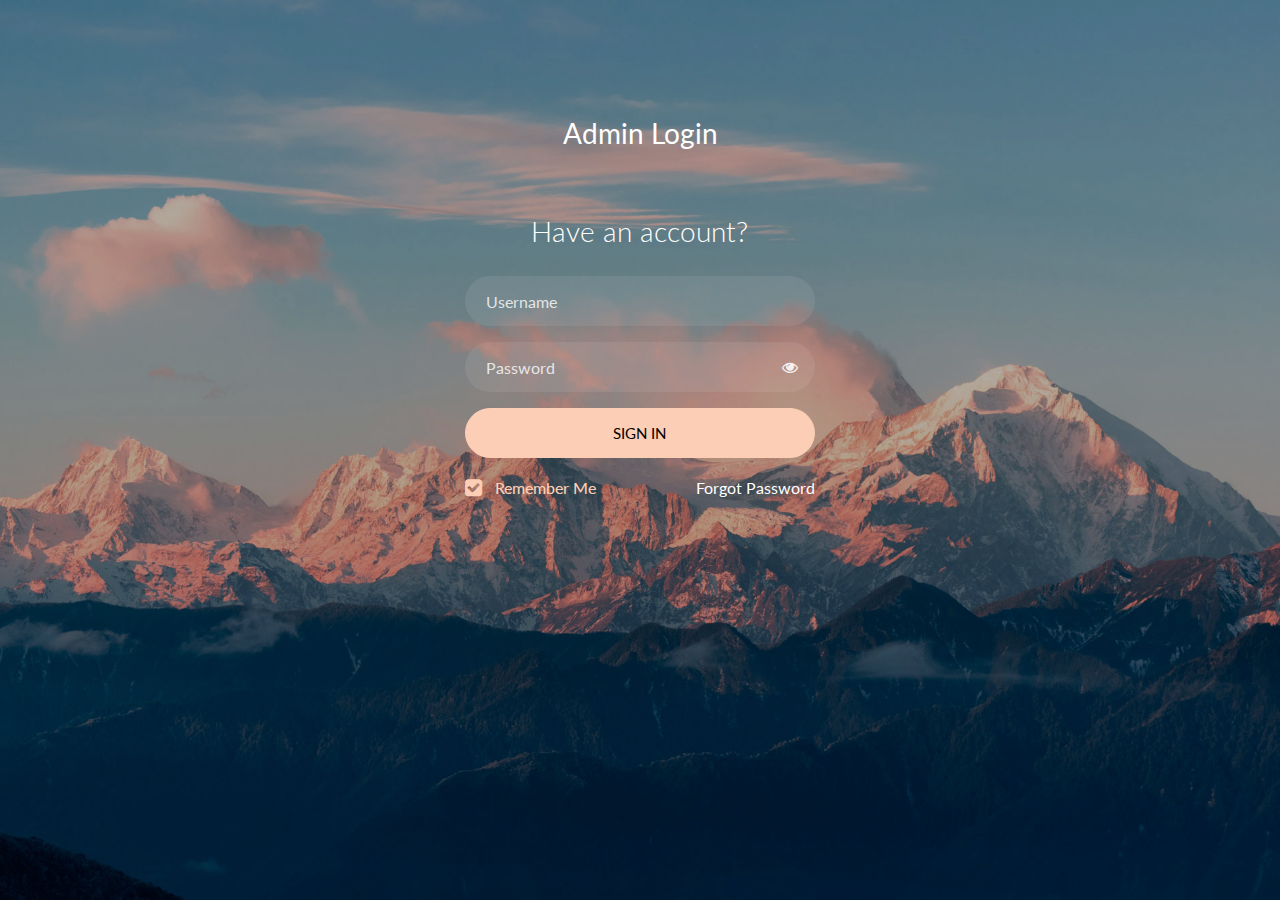
<file: Adminlogin/index.html>
<!doctype html>
<html lang="en">
  <head>
  	<title>Admin Login</title>
    <meta charset="utf-8">
    <meta name="viewport" content="width=device-width, initial-scale=1, shrink-to-fit=no">

	<link href="https://fonts.googleapis.com/css?family=Lato:300,400,700&display=swap" rel="stylesheet">

	<link rel="stylesheet" href="https://stackpath.bootstrapcdn.com/font-awesome/4.7.0/css/font-awesome.min.css">
	
	<link rel="stylesheet" href="css/style.css">

	</head>
	<body class="img js-fullheight" style="background-image: url(images/bg.jpg);">
	<section class="ftco-section">
		<div class="container">
			<div class="row justify-content-center">
				<div class="col-md-6 text-center mb-5">
					<h2 class="heading-section">Admin Login</h2>
				</div>
			</div>
			<div class="row justify-content-center">
				<div class="col-md-6 col-lg-4">
					<div class="login-wrap p-0">
		      	<h3 class="mb-4 text-center">Have an account?</h3>
		      	<form action="#" class="signin-form">
		      		<div class="form-group">
		      			<input type="text" class="form-control" placeholder="Username" required>
		      		</div>
	            <div class="form-group">
	              <input id="password-field" type="password" class="form-control" placeholder="Password" required>
	              <span toggle="#password-field" class="fa fa-fw fa-eye field-icon toggle-password"></span>
	            </div>
	            <div class="form-group">
	            	<button type="submit" class="form-control btn btn-primary submit px-3">Sign In</button>
	            </div>
	            <div class="form-group d-md-flex">
	            	<div class="w-50">
		            	<label class="checkbox-wrap checkbox-primary">Remember Me
									  <input type="checkbox" checked>
									  <span class="checkmark"></span>
									</label>
								</div>
								<div class="w-50 text-md-right">
									<a href="#" style="color: #fff">Forgot Password</a>
								</div>
	            </div>
	          </form>
						  <!-- 
	          <p class="w-100 text-center">&mdash; Or Sign In With &mdash;</p>
	       <div class="social d-flex text-center">
	          	<a href="#" class="px-2 py-2 mr-md-1 rounded"><span class="ion-logo-facebook mr-2"></span> Facebook</a>
	          	<a href="#" class="px-2 py-2 ml-md-1 rounded"><span class="ion-logo-twitter mr-2"></span> Twitter</a>
	          </div>
						-->
		      </div>
				</div>
			</div>
		</div>
	</section>

	<script src="js/jquery.min.js"></script>
  <script src="js/popper.js"></script>
  <script src="js/bootstrap.min.js"></script>
  <script src="js/main.js"></script>

	</body>
</html>
</file>
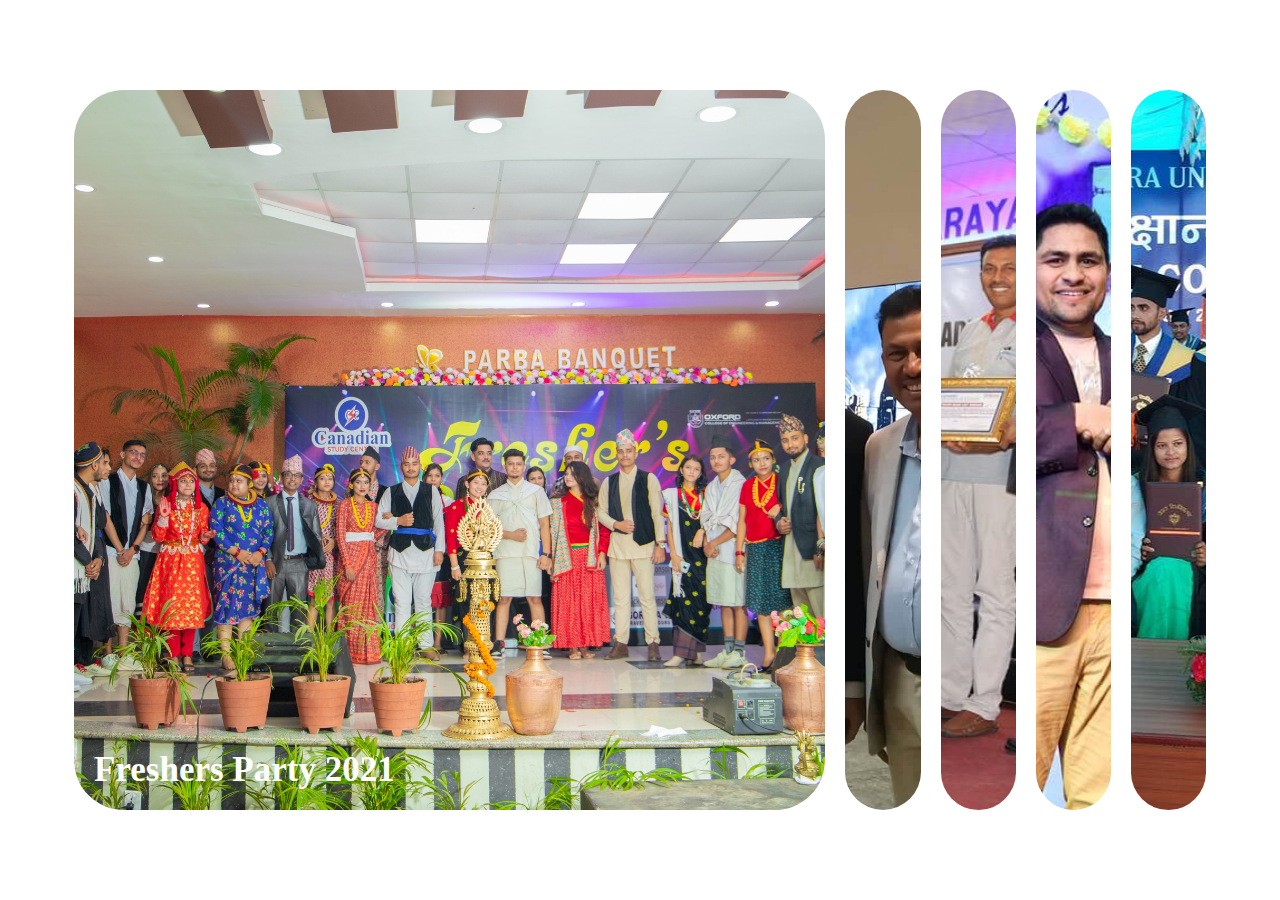
<file: Gallery/index.html>
<!DOCTYPE html>
<html lang="en">
<head>
  <meta charset="UTF-8">
  <meta name="viewport" content="width=device-width, initial-scale=1.0">
  <title>OXFORD Gallery</title>
  <link rel="stylesheet" href="style.css">
</head>
<body>
  <div class="containerofgallery">
    <div class="panel active" style="background-image: url(2021fresher.jpg);">
        <h1>Freshers Party 2021</h1>
    </div>
    <div class="panel" style="background-image: url(berlin.jpg);">
        <h1>Quality Choice Prize 2019 Convetion in Berlin</h1>
    </div>
    <div class="panel" style="background-image: url(2019Graduation.jpg);">
        <h1>OCEM Graduation Ceremony 2019</h1>
    </div>
    <div class="panel" style="background-image: url(freshers2018.jpg);">
        <h1>Freshers Party 2018</h1>
    </div>
    <div class="panel" style="background-image: url(2018graduation.jpg);">
        <h1>OCEM Graduation Ceremony 2018</h1>
    </div>
</div>
<script src="scriptofgallery.js"></script>
</body>
</html>
</file>
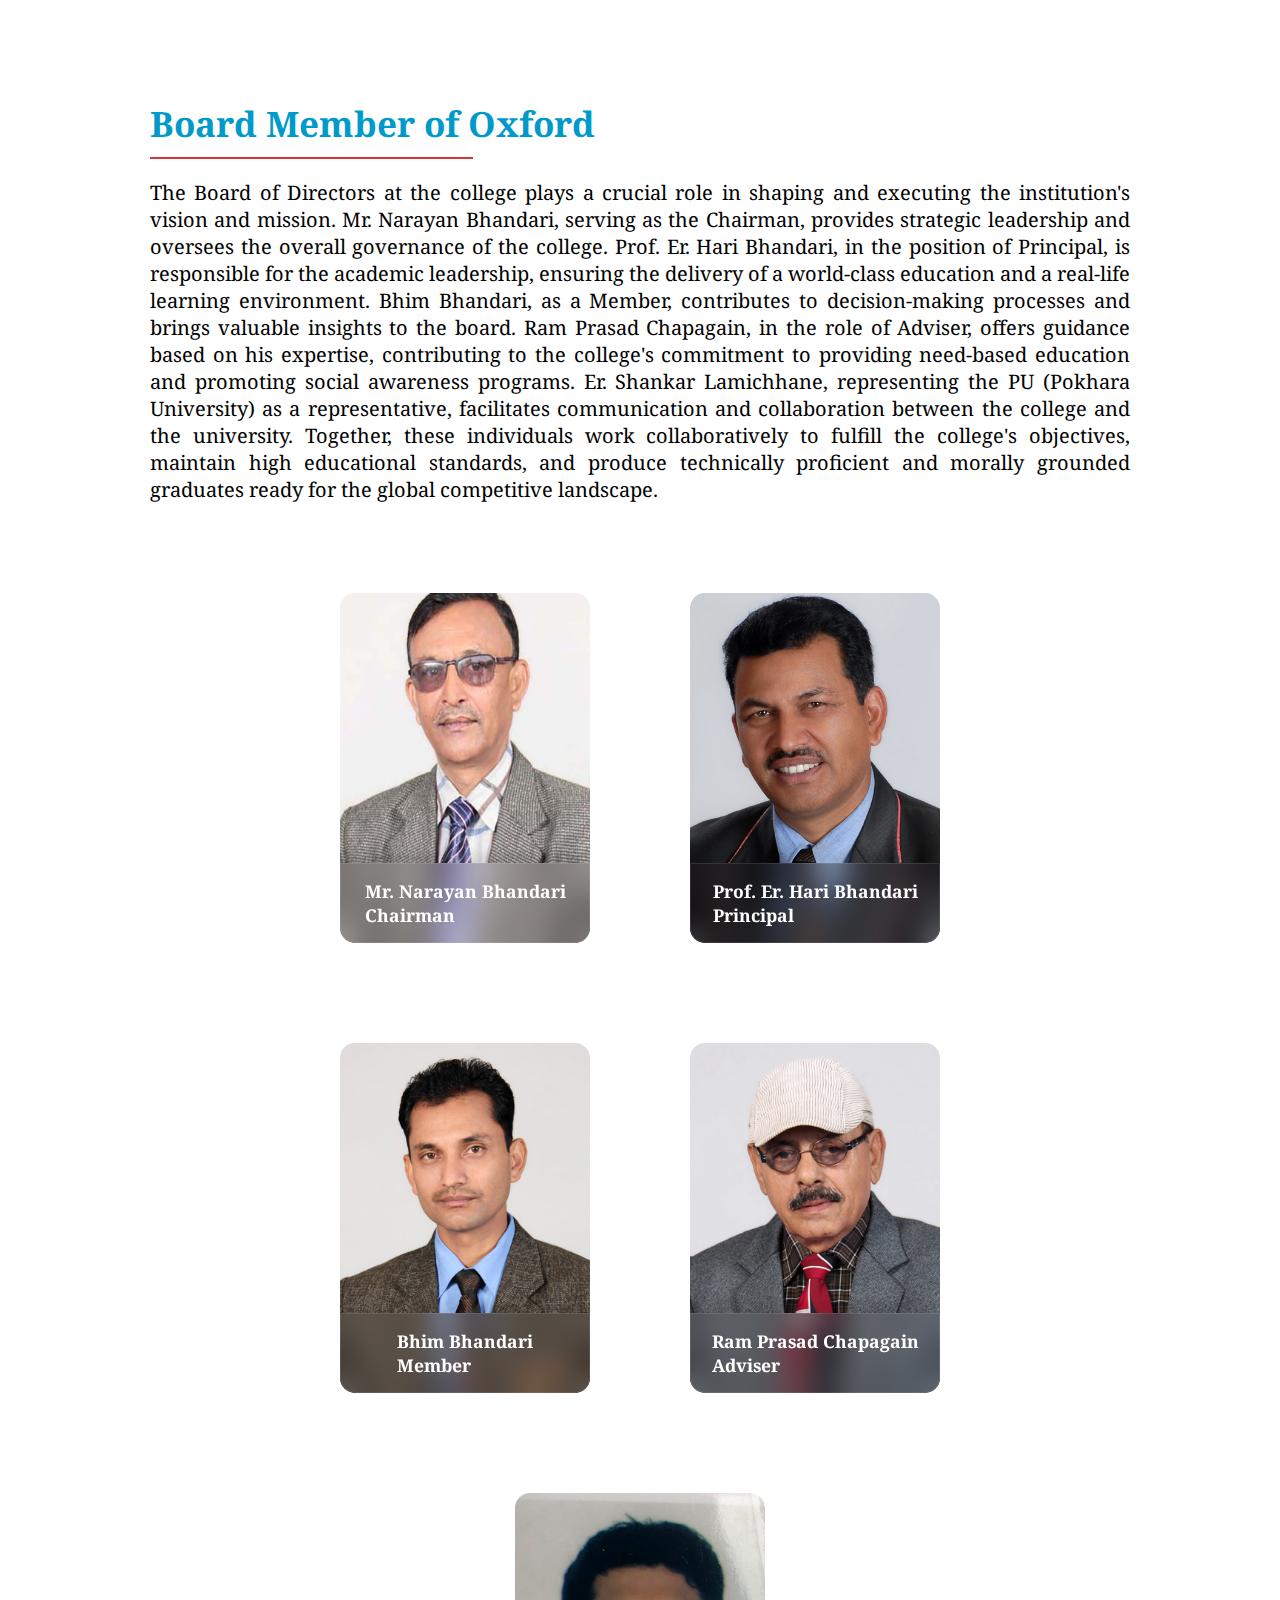
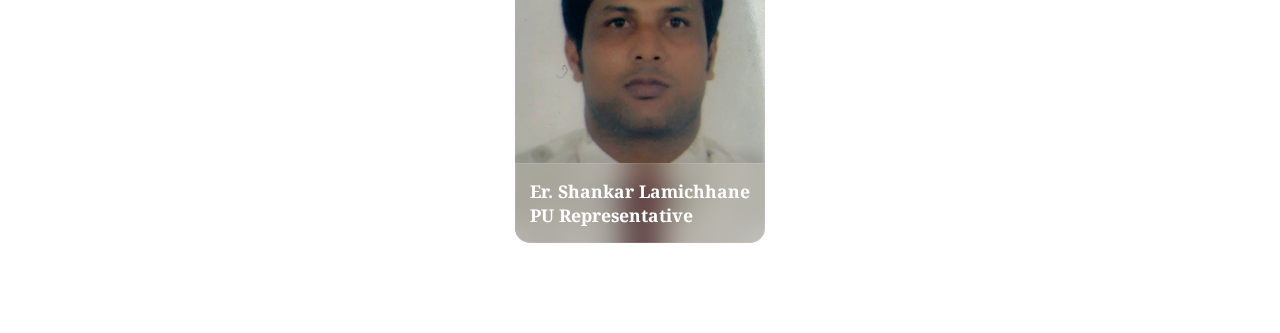
<file: member.html>
<!DOCTYPE html>
<html lang="en">
  <head>
    <meta charset="UTF-8" />
    <meta name="viewport" content="width=device-width, initial-scale=1.0" />
    <title>Board of Directors</title>
    <link rel="preconnect" href="https://fonts.googleapis.com" />
    <link rel="preconnect" href="https://fonts.gstatic.com" crossorigin />
    <link
      href="https://fonts.googleapis.com/css2?family=Lemon&family=Noto+Serif&display=swap"
      rel="stylesheet"
    />
  </head>
  <style>
    * {
      font-family: "Lemon", serif;
      font-family: "Noto Serif", serif;
      margin: 0;
      padding: 0;
      box-sizing: border-box;
    }
    .title h1 {
      margin-top: 100px;
      color: #009aca;
      font-size: 35px;
    }
    .title hr {
      margin-top: 10px;
      width: 33%;
      border: 0;
      background-color: #d73438;
      height: 2px;
      margin-bottom: 20px;
    }
    .title p {
      font-size: 20px;
      text-align: justify;
    }
    body {
      justify-content: center;
      align-items: center;
      margin-left: 150px;
      margin-right: 150px;
    }
    .wrapper .card_Container {
      position: relative;
      display: flex;
      justify-content: center;
      align-items: center;
      flex-wrap: wrap;
      margin: 40px 0;
    }

    .card_Container .card {
      position: relative;
      width: 250px;
      height: 350px;
      margin: 50px;
      overflow: hidden;
      border-radius: 15px;
      display: flex;
      justify-content: center;
      align-items: center;
    }
    .card .imbBx,
    .imbBx img {
      object-fit: cover;
      width: 100%;
      height: 100%;
    }
    .card .content {
      font-size: 15px;
      position: absolute;
      bottom: -160px;
      width: 100%;
      height: 80px;
      display: flex;
      justify-content: center;
      align-items: center;
      flex-direction: column;
      backdrop-filter: blur(15px);
      box-shadow: 0 -10px 10px rgba(0, 0, 0, 0.1);
      border: 1px solid rgba(255, 255, 255, 0.1);
      border-radius: 0 0 15px 15px;
      transition: bottom 0.5s;
      transition-delay: 0.65s;
      color: white;
    }
    .card .content {
      bottom: 0;
      transition-delay: 0s;
      cursor: pointer;
    }
    .card .content {
      opacity: 1;
      transform: translateY(0);
    }
  </style>
  <body>
    <div class="wrapper">
      <div class="title">
        <h1>Board Member of Oxford</h1>
        <hr />
        <p>
          The Board of Directors at the college plays a crucial role in shaping
          and executing the institution's vision and mission. Mr. Narayan
          Bhandari, serving as the Chairman, provides strategic leadership and
          oversees the overall governance of the college. Prof. Er. Hari
          Bhandari, in the position of Principal, is responsible for the
          academic leadership, ensuring the delivery of a world-class education
          and a real-life learning environment. Bhim Bhandari, as a Member,
          contributes to decision-making processes and brings valuable insights
          to the board. Ram Prasad Chapagain, in the role of Adviser, offers
          guidance based on his expertise, contributing to the college's
          commitment to providing need-based education and promoting social
          awareness programs. Er. Shankar Lamichhane, representing the PU
          (Pokhara University) as a representative, facilitates communication
          and collaboration between the college and the university. Together,
          these individuals work collaboratively to fulfill the college's
          objectives, maintain high educational standards, and produce
          technically proficient and morally grounded graduates ready for the
          global competitive landscape.
        </p>
      </div>

      <div class="card_Container">
        <div class="card">
          <div class="imbBx">
            <img src="image/bod/Narayan.jpg" alt="" srcset="" />
          </div>

          <div class="content">
            <h3>Mr. Narayan Bhandari<br /><span>Chairman</span></h3>
          </div>
        </div>

        <div class="card">
          <div class="imbBx">
            <img src="image/bod/hari.png" alt="" srcset="" />
          </div>

          <div class="content">
            <h3>Prof. Er. Hari Bhandari<br /><span>Principal</span></h3>
          </div>
        </div>

        <div class="card">
          <div class="imbBx">
            <img src="image/bod/bhim.jpg" alt="" srcset="" />
          </div>
          <div class="content">
            <h3>Bhim Bhandari<br /><span>Member</span></h3>
          </div>
        </div>

        <div class="card">
          <div class="imbBx">
            <img src="image/bod/Ram Parasd.jpg" alt="" srcset="" />
          </div>

          <div class="content">
            <h3>Ram Prasad Chapagain<br /><span>Adviser</span></h3>
          </div>
        </div>

        <div class="card">
          <div class="imbBx">
            <img src="image/bod/shankar.jpg" alt="" srcset="" />
          </div>

          <div class="content">
            <h3>Er. Shankar Lamichhane<br /><span>PU Representative</span></h3>
          </div>
        </div>
      </div>
    </div>
  </body>
</html>
</file>
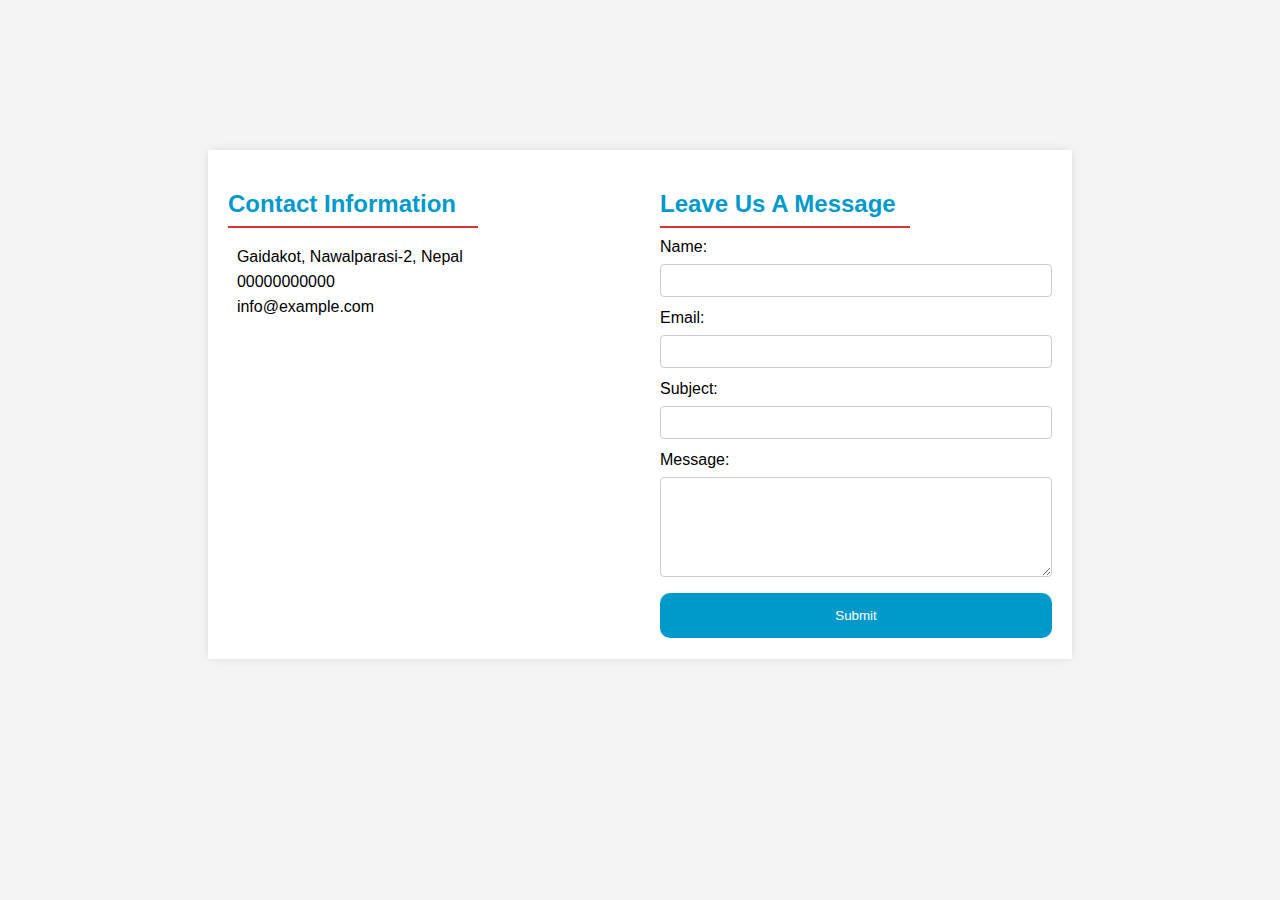
<file: query.html>
<!DOCTYPE html>
<html lang="en">
<head>
    <meta charset="UTF-8">
   
    <meta name="viewport" content="width=device-width, initial-scale=1.0">
    <link rel="stylesheet" href="https://cdnjs.cloudflare.com/ajax/libs/font-awesome/6.5.1/css/all.min.css" integrity="sha512-DTOQO9RWCH3ppGqcWaEA1BIZOC6xxalwEsw9c2QQeAIftl+Vegovlnee1c9QX4TctnWMn13TZye+giMm8e2LwA==" crossorigin="anonymous" referrerpolicy="no-referrer" />
    <title>Document</title>
    <style>
        
body {
    font-family: Arial, sans-serif;
    background-color: #f4f4f4;
    
    margin-top: 150px;
    padding: 0;
    margin-left: 100px;
    margin-right: 100px;
}

.container {

    width: 80%;
    margin: 0 auto;
}

.row {
    display: flex;
    justify-content: space-between;
    margin: 30px 0;
    box-shadow: 0 0 10px rgba(0, 0, 0, 0.1);
    border-radius: 8px;
}


.col,
.col2 {
    flex: 1;
    padding: 20px;
    box-sizing: border-box;
    background-color: #fff;
    
   
}
.details p{
  
    line-height: 25px;
 
}
h2{
  color:#009ACA;
  margin-bottom: 5px;
}
hr{
  width: 250px;
  border: 0;
  background-color: #d73438;
  height: 2.5px;
  margin-bottom: 10px;
  margin-left: 0px;
}
.details p i {
    color: #009ACA;
}

/* Form Styles */
form {
    width: 100%;
}

label {
    display: block;
    margin-bottom: 8px;
}

input,
textarea {
    width: 100%;
    padding: 8px;
    margin-bottom: 12px;
    box-sizing: border-box;
    border: 1px solid #ccc;
    border-radius: 4px;
}

textarea {
    resize: vertical;
    height: 100px;
}

button {
    background-color:#009ACA;
    color: #fff;
    padding: 15px;
    border: none;
    border-radius: 10px;
    cursor: pointer;
    transition: background-color 0.3s ease;
    width: 100%;
}

button:hover {
    background-color: #d73438;
}

/* Media Query for Tablets */
@media (max-width: 768px) {
    .row {
        flex-direction: column;
    }

    .col,
    .col2 {
        margin-bottom: 20px;
    }
}

/* Media Query for Mobile Devices */
@media (max-width: 480px) {
    .container {
        width: 90%;
    }

    button {
        padding: 12px;
    }
}

    </style>
</head>
<body>
    
    <div class="container">
        <div class="row">
            <div class="col">
                <h2>Contact Information</h2>
                <hr>
            <div class="details">
            <p>
                <i class="fas fa-map-marker-alt"></i>&nbsp Gaidakot, Nawalparasi-2, Nepal<br>
                <i class="fas fa-phone"></i>&nbsp  00000000000<br>
                <i class="fas fa-envelope"></i>&nbsp info@example.com
            </p>
            <div class="col-md-12 map-container">
                <iframe src="https://www.google.com/maps/embed?pb=!1m18!1m12!1m3!1d3532.4980161838585!2d84.41555267492282!3d27.70190582573246!2m3!1f0!2f0!3f0!3m2!1i1024!2i768!4f13.1!3m3!1m2!1s0x3994fb423960c6a7%3A0xdb08a9095e14a464!2sOxford%20College%20of%20Engineering%20and%20Management!5e0!3m2!1sen!2snp!4v1706252957288!5m2!1sen!2snp" width="100%" height="300" style="border:0;" allowfullscreen="" loading="lazy" referrerpolicy="no-referrer-when-downgrade"></iframe>
            </div>
        </div>
            </div>
            <div class="col2">
                <h2>Leave Us A Message</h2>
                <hr>
                <form id="contactForm">
                    <label for="name">Name:</label>
                    <input type="text" id="name" name="name" required>
    
                    <label for="email">Email:</label>
                    <input type="email" id="email" name="email" required>
    
                    <label for="subject">Subject:</label>
                    <input type="text" id="subject" name="subject" required>
    
                    <label for="message">Message:</label>
                    <textarea id="message" name="message" required></textarea>
    
                    <button>Submit</button>
                </form>
            </div>
        
        </div>
    </div>

</body>
</html>
</file>
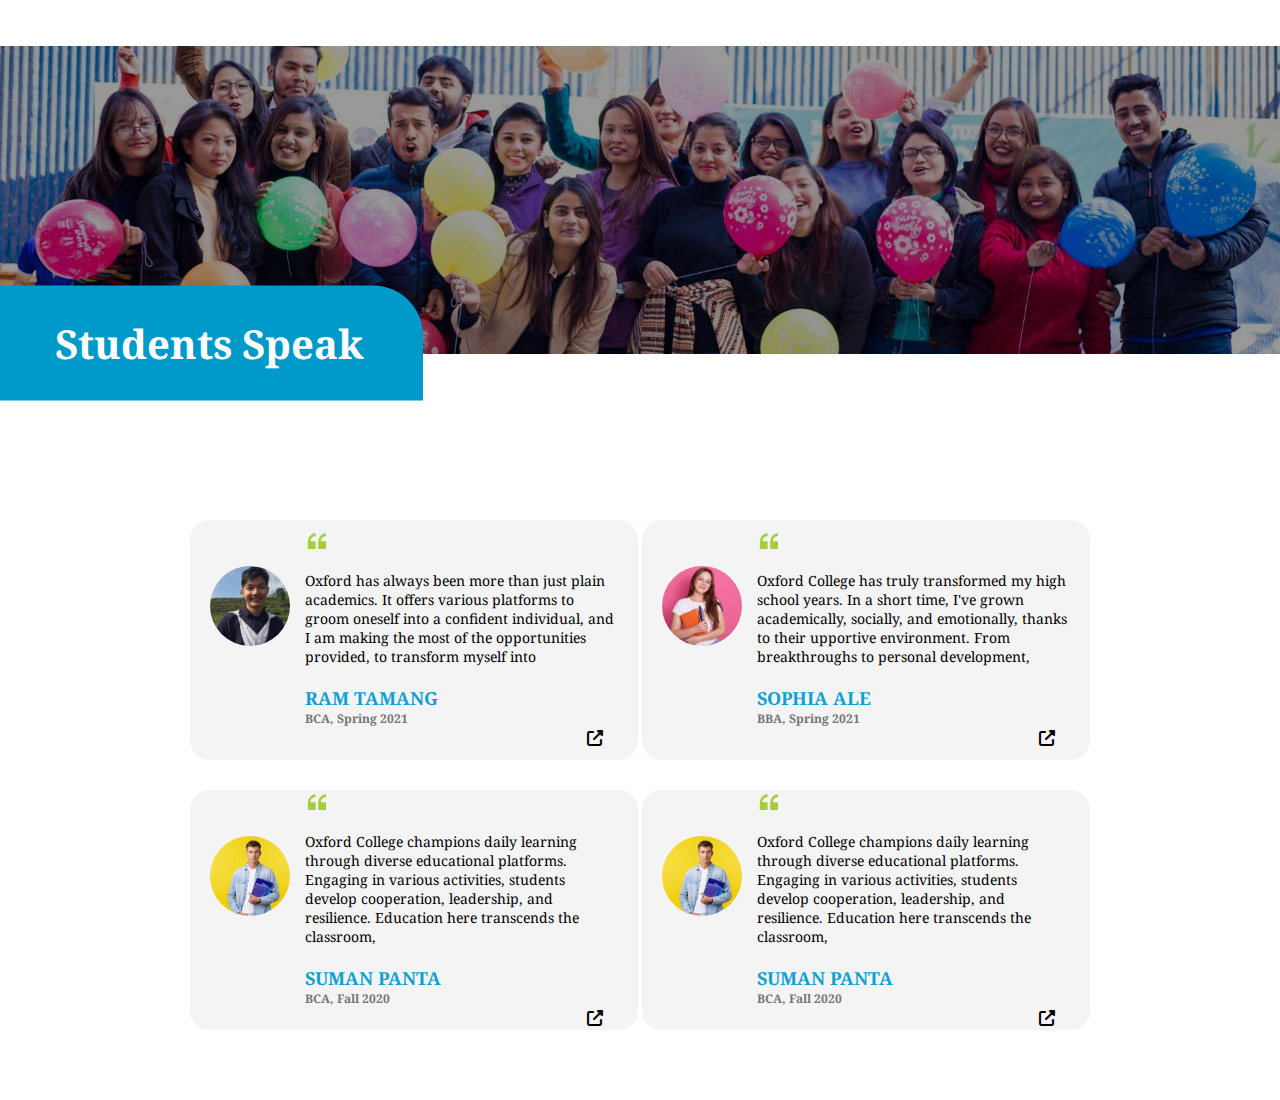
<file: testimonial.html>
<!DOCTYPE html>
<html lang="en">
  <head>
    <meta charset="UTF-8" />
    <meta name="viewport" content="width=device-width, initial-scale=1.0" />
    <title>testimonial</title>
    <!--for Font-->
<link rel="preconnect" href="https://fonts.googleapis.com">
<link rel="preconnect" href="https://fonts.gstatic.com" crossorigin>
<link href="https://fonts.googleapis.com/css2?family=Lemon&family=Noto+Serif&display=swap" rel="stylesheet">
    <!---For font Awesome-->
   <link rel="stylesheet" href="https://cdnjs.cloudflare.com/ajax/libs/font-awesome/6.5.1/css/all.min.css">
    <style>
      *{
        margin: 0;
     
        padding: 0;
        
      }
      .image-container {
        position: relative;
        width: 100%;
        height: 150px;
        
      }

      .image-container img {
        width: 100%;
        height: 400px;
        object-fit: contain;
        filter: brightness(60%);
      }
      .overlay-text {
        position: absolute;

        font-family: "Noto Serif", serif;
        border-radius: 0 50px 0px 0;
     left: 5%;
    top: 228.8%;
        transform: translate(-50%, -50%);
        color: white;
        font-size: 40px;
        font-family:'Segoe UI', Tahoma, Geneva, Verdana, sans-serif;
        font-weight: bold;
        text-align: center;
        padding: 30px 60px 30px 350px;
background-color:#009aca;
font-family: "Noto Serif", serif;

      }
*{
  font-family: "Noto Serif", serif;
}

      
/* .testimonial {
  
  font-family: "Poppins", sans-serif;
  margin-top: 400px;
  margin-left: 150px;
  margin-right: 150px;
  display: flex;
  flex-wrap: wrap;
  justify-content: space-evenly;
  padding: 40px;
}

.testimonial1 {
  width:580px;
  height: 200px;
  display: flex;
  align-items: center;
  padding: 20px;
  background-color: #f4f4f5;
  border-radius: 20px;
  margin: 8px;
  box-shadow: 0px 11px 8px 0px rgba(0, 0, 0, 0.1);
  transition: transform 0.3s ease-in-out;
} */
.testimonial {
  display: flex;
  flex-wrap: wrap;
  justify-content: space-between;
  margin-top: 330px;
  margin-left: 150px;
  margin-right: 150px;
  padding: 40px;
}

.testimonial1 {
  width: calc(47% - 15px);
  height: 200px;
  display: flex;
  align-items: center;
  padding: 20px;
  background-color: #f4f4f5;
  border-radius: 20px;
  margin-bottom: 30px;
  /* box-shadow: 0px 11px 8px 0px rgba(0, 0, 0, 0.1); */
  transition: transform 0.3s ease-in-out;
}


.testimonial1:hover {
  transform: scale(1.05);
}

.testimonial1img img {
  width: 80px;
  height: 80px;
  object-fit: cover;
  border-radius: 50%;
  margin-right: 15px;
  margin-top: -4000px;
}
.testimonialcontent img {
  height: 20px;
}

.testimonialcontent p {
  font-size: 14px;
  margin: 15px 0;
}

.testimonialcontent h2 {
  color: #0ea0d3;
  font-size: 18px;
  margin-top: 20px;
  text-transform: uppercase;
  font-weight: 700;
}

.testimonialcontent h3 {
  font-size: 12px;
  color: #777;
}
.testimonialcontent .fa-solid {
  margin-left: 90%;
  cursor: pointer;
}

.modal {
  display: none;
  position: fixed;
  top: 50%;
  left: 50%;
  transform: translate(-50%, -50%);
  padding: 20px;
  background-color: #fff;
  border: 1px solid #ccc;
  border-radius: 8px;
  z-index: 1000;
}
.modal1 {
  display: none;
  position: fixed;
  top: 50%;
  left: 50%;
  transform: translate(-50%, -50%);
  padding: 20px;
  background-color: #fff;
  border: 1px solid #ccc;
  border-radius: 8px;
  z-index: 1000;
}
.modal2 {
  display: none;
  position: fixed;
  top: 50%;
  left: 50%;
  transform: translate(-50%, -50%);
  padding: 20px;
  background-color: #fff;
  border: 1px solid #ccc;
  border-radius: 8px;
  z-index: 1000;
}
.overlay {
  display: none;
  position: fixed;
  top: 0;
  left: 0;
  width: 100%;
  height: 100%;
  background: rgba(0, 0, 0, 0.5);
  z-index: 999;
}

#closeButton {
  background-color: transparent;
  border: 0;
}
#closeButton1 {
  background-color: transparent;
  border: 0;
}
#closeButton2 {
  background-color: transparent;
  border: 0;
}
.testimonialinjs .fa-solid {
  margin-left: 840px;
  cursor: pointer;
}

      
    </style>
  </head>
  <body>
    <div class="image-container">
      <img src="image/Testimonialsmainpic.webp" alt="Description of the image">
      
        <div class="overlay-text">Students Speak</div>
      
     
  </div>

    <div class="testimonial">
      <div class="testimonial1">
        <div class="testimonial1img">
          <img src="image/testio1.jpeg" alt="Testimonial Image" />
        </div>
        <div class="testimonialcontent">
          <img src="quote.svg" alt="Quote Icon" />
          <p>
            Oxford has always been more than just plain academics. It offers
            various platforms to groom oneself into a confident individual,
            and I am making the most of the opportunities provided, to
            transform myself into 
          </p>
          <h2>Ram Tamang</h2>
          <h3>BCA, Spring 2021</h3>
          <i class="fa-solid fa-up-right-from-square ram"></i>
        </div>
      </div>
      <div class="testimonial1">
        <div class="testimonial1img">
          <img src="image/sophia.avif" alt="Testimonial Image" />
        </div>
        <div class="testimonialcontent">
          <img src="quote.svg" alt="Quote Icon" />
          <p>
            Oxford College has truly transformed my high school years. 
            In a short time, I've grown academically, socially, and emotionally,
            thanks to their upportive environment. From breakthroughs to personal
            development,
          </p>
          <h2>Sophia ALE</h2>
          <h3>BBA, Spring 2021</h3>
          <i class="fa-solid fa-up-right-from-square sophia"></i>
        </div>
      </div>
      <div class="testimonial1">
        <div class="testimonial1img">
          <img src="image/suman.avif" alt="Testimonial Image" />
        </div>
        <div class="testimonialcontent">
          <img src="quote.svg" alt="Quote Icon" />
          <p>
            Oxford College champions daily learning through
             diverse educational platforms. Engaging in various 
             activities, students develop cooperation, leadership,
             and resilience. Education here transcends the classroom,
             
          </p>
          <h2>Suman Panta</h2>
          <h3>BCA, Fall 2020</h3>
          <i class="fa-solid fa-up-right-from-square suman"></i>
        </div>
      </div>
      <div class="testimonial1">
        <div class="testimonial1img">
          <img src="image/suman.avif" alt="Testimonial Image" />
        </div>
        <div class="testimonialcontent">
          <img src="quote.svg" alt="Quote Icon" />
          <p>
            Oxford College champions daily learning through
             diverse educational platforms. Engaging in various 
             activities, students develop cooperation, leadership,
             and resilience. Education here transcends the classroom,
             
          </p>
          <h2>Suman Panta</h2>
          <h3>BCA, Fall 2020</h3>
          <i class="fa-solid fa-up-right-from-square suman"></i>
        </div>
      </div>
    </div>
  </div>

  <div class="overlay"></div>
  <div class="modal">
    <div class="testimonialinjs">
      <button id="closeButton"><i class="fa-solid fa-x"></i></button>
      <div class="testimonial1img">
        <img src="image/testio1.jpeg" alt="Testimonial Image" style="display: block; margin: auto;"/>
      </div>
      
      <div class="testimonialcontent">
        <img src="quote.svg" alt="Quote Icon" />
        <p>
          Oxford has always been more than just plain academics. It offers
          various platforms to groom oneself into a confident individual,
          and I am making the most of the opportunities provided, to
          transform myself into a confident and self-reliant individual with
          the support of amazing mentors that have been grooming our young
          minds. Can’t wait for the pandemic to be over so I can continue my
          journey of Aceperience at the campus itself!
        </p>
        <h2>Ram Tamang</h2>
        <h3>BCA, Spring 2021</h3>
      </div>
      
    </div>
  </div>


  <div class="overlay"></div>
  <div class="modal1">
    <div class="testimonialinjs">
      <button id="closeButton1"><i class="fa-solid fa-x"></i></button>
      <div class="testimonial1img">
        <img src="image/sophia.avif" alt="Testimonial Image" style="display: block; margin: auto;"/>
      </div>
      
      <div class="testimonialcontent">
        <img src="quote.svg" alt="Quote Icon" />
        <p>
          Oxford College has truly transformed my high school years. 
          In a short time, I've grown academically, socially, and emotionally,
           thanks to their supportive environment. From breakthroughs to personal
            development, Oxford College provides the perfect platform for learning and progress.
        </p>
        <h2>Sophia Ale</h2>
        <h3>BCA, Spring 2021</h3>
      </div>
      
    </div>
  </div>
  <div class="overlay"></div>
  <div class="modal2">
    <div class="testimonialinjs">
      <button id="closeButton2"><i class="fa-solid fa-x"></i></button>
      <div class="testimonial1img">
        <img src="image/suman.avif" alt="Testimonial Image" style="display: block; margin: auto;"/>
      </div>
      
      <div class="testimonialcontent">
        <img src="quote.svg" alt="Quote Icon" />
        <p>
          Oxford College champions daily learning through
          diverse educational platforms. Engaging in various 
          activities, students develop cooperation, leadership,
           and resilience. Education here transcends the classroom,
            fostering holistic growth. At Oxford, every day presents an 
            opportunity for academic and personal advancement.
        </p>
        <h2>Suman Panta</h2>
        <h3>BCA, Fall 2020</h3>
      </div>
      
    </div>
  </div>
























<script>
/*Ram*/
document.addEventListener("DOMContentLoaded", function () {
        const faSolidIcons = document.querySelectorAll(".ram");
        const modal = document.querySelector(".modal");
        const overlay = document.querySelector(".overlay");

        faSolidIcons.forEach(function (icon) {
          icon.addEventListener("click", function () {
            modal.style.display = "block";
            overlay.style.display = "block";
            overlay.addEventListener("click", function () {
              modal.style.display = "none";
              overlay.style.display = "none";
            });
          });
        });
      });
     
      document.addEventListener('DOMContentLoaded', function () {
        const closeButton = document.getElementById('closeButton');
        const modal = document.querySelector('.modal');
        const overlay = document.querySelector('.overlay');

        closeButton.addEventListener('click', function () {
          closeModal();
        });

        function closeModal() {
          modal.style.display = 'none';
          overlay.style.display = 'none';
        }
      });
      
/*Sophiaa*/
document.addEventListener("DOMContentLoaded", function () {
        const faSolidIcons = document.querySelectorAll(".sophia");
        const modal1 = document.querySelector(".modal1");
        const overlay = document.querySelector(".overlay");

        faSolidIcons.forEach(function (icon) {
          icon.addEventListener("click", function () {
            modal1.style.display = "block";
            overlay.style.display = "block";
            overlay.addEventListener("click", function () {
              modal1.style.display = "none";
              overlay.style.display = "none";
            });
          });
        });
      });
     
      document.addEventListener('DOMContentLoaded', function () {
        const closeButton1= document.getElementById('closeButton1');
        const modal1 = document.querySelector('.modal1');
        const overlay = document.querySelector('.overlay');

        closeButton1.addEventListener('click', function () {
          closeModal1();
        });

        function closeModal1() {
          modal1.style.display = 'none';
          overlay.style.display = 'none';
        }
      });
/*Suman*/

document.addEventListener("DOMContentLoaded", function () {
        const faSolidIcons = document.querySelectorAll(".suman");
        const modal2 = document.querySelector(".modal2");
        const overlay = document.querySelector(".overlay");

        faSolidIcons.forEach(function (icon) {
          icon.addEventListener("click", function () {
            modal2.style.display = "block";
            overlay.style.display = "block";
            overlay.addEventListener("click", function () {
              modal2.style.display = "none";
              overlay.style.display = "none";
            });
          });
        });
      });
     
      document.addEventListener('DOMContentLoaded', function () {
        const closeButton2 = document.getElementById('closeButton2');
        const modal2 = document.querySelector('.modal2');
        const overlay = document.querySelector('.overlay');

        closeButton2.addEventListener('click', function () {
          closeModal2();
        });

        function closeModal2() {
          modal2.style.display = 'none';
          overlay.style.display = 'none';
        }
      });



</script>
  </body>
</html>
</file>
<file: Gallery/style.css>
* {
    padding: 0;
    margin: 0;
    box-sizing: border-box;
    font-family: 'Comfortaa', cursive;
}

body {
    display: flex;
    align-items: center;
    justify-content: center;
    height: 100vh;
    overflow: hidden;
}

.containerofgallery {
    display: flex;
    width: 90vw;
}

.panel {
    background-size: cover;
    background-position: center;
    background-repeat: no-repeat;
    height: 80vh;
    border-radius: 50px;
    color: #fff;
    cursor: pointer;
    flex: 0.5;
    margin: 10px;
    position: relative;
    transition: all 700ms ease-in;
}

.panel h1 {
    font-size: 35px;
    position: absolute;
    bottom: 20px;
    left: 20px;
    margin: 0;
    opacity: 0;
}

.panel.active {
    flex: 5;
}

.panel.active h1 {
    opacity: 1;
    transition: opacity 0.3s ease-in 0.4s;
}

@media (max-width: 480px) {
    .container {
        width: 100vw;
        transition: opacity 0.3s ease-in 0.4s;
    }

    .panel:nth-of-type(4),
    .panel:nth-of-type(5) {
        display: none;
    }
}
</file>
